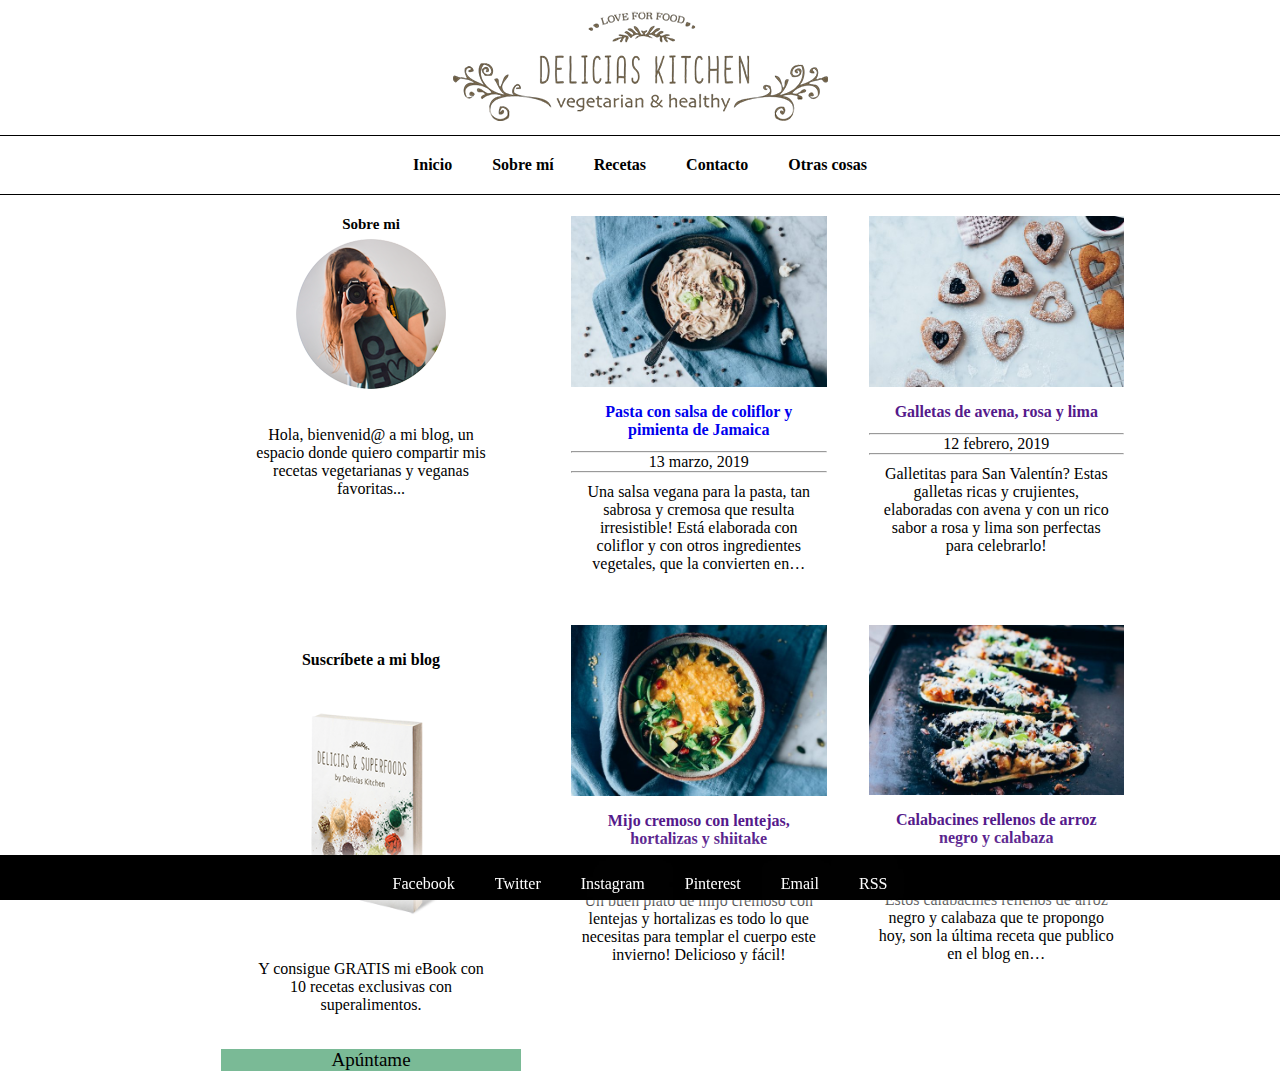
<file: index.html>
<!DOCTYPE html>
<html>
<head>
    <meta charset="utf-8" />
    <link rel="stylesheet" href="./CSS/estilo.css"/>
    <title>Delicias Kitchen</title>
</head>

<body>
    <header>
        <div class="logo">
            <a href="./Pagina.html"> <img src="imatges/Logo-Delicias.png"></a>
        </div>
    </header>
    <nav>
        <ul class="menu">
            <li><a href="#index.html">Inicio</a></li>
            <li><a href="HTML/sobremi.html"> Sobre mí</a></li>
            <li><a href="HTML/recetas/recetaslista.xml"> Recetas</a></li>
            <li><a href="HTML/contacto.html">Contacto</a></li>
            <li><a href="HTML/otrasCosas.html">Otras cosas</a></li>
        </ul>
    </nav>
    <main>
        <aside>
            <article class="taside">
                <h5>Sobre mi</h5>
                <a href="HTML/sobremi.html"><img src="imatges/isagil.png"></a>
                <p>Hola, bienvenid@ a mi blog, un espacio donde quiero compartir mis recetas vegetarianas y veganas
                    favoritas...</p>
            </article>
            <article>
                <p><b>Suscríbete a mi blog</p></b>
                <img src="imatges/libro.png" width="50%" height="20%">
                <p>Y consigue GRATIS mi eBook con 10 recetas exclusivas con superalimentos.</p>
                <div class="apuntame">
                    <span>Apúntame</span>
                </div>

            </article>
        </aside>

        <section>
            <article class="tfotos">
                <a href="HTML/recetas/recetas.xml"> <img src="imatges/Pasta.jpg" height="30%" width="100%"></a>
                <h4><a href="HTML/recetas/recetas.xml"> Pasta con salsa de coliflor y pimienta de Jamaica</a></h4>
                <hr>
                <span>13 marzo, 2019</span>
                <hr>
                <p>Una salsa vegana para la pasta, tan sabrosa y cremosa que resulta irresistible! Está elaborada con
                    coliflor y con
                    otros ingredientes vegetales, que la convierten en…</p>
            </article>
            <article class="tfotos">
                <img src="imatges/galletas.jpg" height="30%" width="100%">
                <h4><a href="">Galletas de avena, rosa y lima</a></h4>
                <hr>
                <span>12 febrero, 2019</span>
                <hr>
                <p> Galletitas para San Valentín? Estas galletas ricas y crujientes, elaboradas con avena y con un rico
                    sabor a rosa y
                    lima son perfectas para celebrarlo!</p>
            </article>
    
            <article class="tfotos">
                <img src="imatges/mijo.jpg" height="40%" width="100%">
                <h4><a href="">
                        Mijo cremoso con lentejas, hortalizas y shiitake</a></h4>
                <hr>
                <span> 1 febrero, 2019</span>
                <hr>
                <p> Un buen plato de mijo cremoso con lentejas y hortalizas es todo lo que necesitas para templar el
                    cuerpo
                    este
                    invierno! Delicioso y fácil!
                </p>
            </article>
            <article class="tfotos">
                <img src="imatges/calabacines.jpg" height="40%" width="100%">
                <h4><a href=""> Calabacines rellenos de arroz negro y calabaza</a></h4>
                <hr>
                <span> 18 diciembre, 2018</span>
                <hr>
                <p>

                    Estos calabacines rellenos de arroz negro y calabaza que te propongo hoy, son la última receta que
                    publico en el
                    blog en…</p>
            </article>

        </section>
    </main>
    <footer>
        <ul>
            <li><a href="https://es-es.facebook.com/">Facebook</a></li>
            <li><a href="https://twitter.com/?lang=ES"> Twitter</a></li>
            <li><a href="https://www.instagram.com/">Instagram</a></li>
            <li><a href="https://www.pinterest.es/">Pinterest</a></li>
            <li><a href="https://www.google.com/intl/es/gmail/about/"> Email</a></li>
            <li><a href="https://es.wikipedia.org/wiki/RSS">RSS</a></li>
        </ul>
    </footer>
</body>
</html>
</file>
<file: CSS/estilo.css>
* {
    margin: 0;
    padding: 0;
    box-sizing: border-box;
}

section {
    display: flex;
    flex-direction: row;
    flex-wrap: wrap;
}

aside {
    float: left;
    text-align: center;
    font-size: 9px;
    width: 300px;
    height: 400px;
    margin-left: 200px;
    margin-right: 50px;
    text-align: center;
}

.logo {
    display: flex;
    justify-content: center;
    padding: 10px;
}

nav {
    width: 100%;
    background-color: rgb(255, 255, 255);
    display: flex;
    justify-content: center;
    position: sticky;
    top: 0;
    border-top: solid 1px;
    border-bottom: solid 1px;
}

.menu {
    display: flex;
}

.menu li {
    list-style: none;
    margin: 20px;
}

.menu li a {
    color: black;
    text-decoration: none;
    font-weight: bold;
}

.menu li a:hover {
    padding: 5px;
    background-color: #b5d118;
    color: white;
    border-radius: 15px;
}

section{
    display: flex;
    flex-direction: row;
    flex-wrap: wrap;
}

section article p{
    margin: 10px;
}

section article h4{
    margin: 12px;
}

article{
    width: 300px;
    margin: 21px;
    text-align: center;
    text-decoration: none;
    background-color: white;
    border-radius: 10px;
}

a{
    text-decoration: none;
}

.apuntame{
    background-color: #7ABA96;
    font-size: 19px;   
}

aside h5{
    font-size: 15px;
    margin: 6px;
}

aside p{
    font-size: 16px;
    margin: 35px;
}

footer{
    background-color: black;
    box-shadow: 0 0 20px rgb(255, 255, 255);
    position: fixed;
    left: 0;
    right: 0;
    bottom: 0;
    width: 100%;
    justify-content: center;
    height: 5%;
    margin-top: 5%;
}

footer ul {
    display: flex;
    flex-direction: row;
    justify-content: center;
    height: 0%;
    margin-top: 0%;
}

footer ul li{
    margin: 20px;

}

footer ul li a{
    color: white;
    text-shadow: 0 0 100px #fff;
}
.texto{
    text-align: center;
    font-size: 200%;
}
.foto{
    width: 40%;
    height: 40%;
}

.taside{
    width: 100%;
    height: 100%;

}
.tfotos{
    width: 35%;
    height: 35%;
}
.texto{
    color:black;
    text-align: center;
    font-size: 300%;
}
.texto_ing{
    color:black;
    text-align: justify;
    font-weight: bold;
    font-size: 150%;
}
.ingre{
    color:black;
    text-align: justify;
    font-size: 150%;
    margin-left: 2%;
}
form{
    width: 45%;
    display: block;
    margin-right: auto;
    margin-left: auto;
    border: none;
    border-radius: 1em;
    background-color: lightgray;
    padding: 0.5em;
    text-align: center;
    margin-top: 1%;
    box-shadow: 0px 0px 50px black;
    margin-top: 5%
}
.cabeza {
    text-align: center;
    font-family:'serif';
    color:green;
}
.receta1 {
    font-size: 115%;
    color:#e18ff5;;
}
.emoji1 {
    width:3%;
    height:3%;
}
.calabacin {
    width:3%;
    height:3%;
}
.textolis{
    font-family:'Gill Sans';
}
.enlaces{
    text-decoration: none;
}
.hr {
    border-color:black;
}
.paginacion {
	margin:20px 0;
}

.paginacion ul {
	list-style:none;
	text-align: center;
}

.paginacion ul li {
	display:inline-block;
	margin-right:10px;
}

.paginacion ul li a {
	display:block;
	padding:10px 20px;
	color:#fff;
	background:#024959;
	text-decoration: none;
}

.paginacion ul li a:hover {
	background:#037E8C;
}

.paginacion ul li .active {
	background:#037E8C;
	font-weight:bold;
}
</file>
